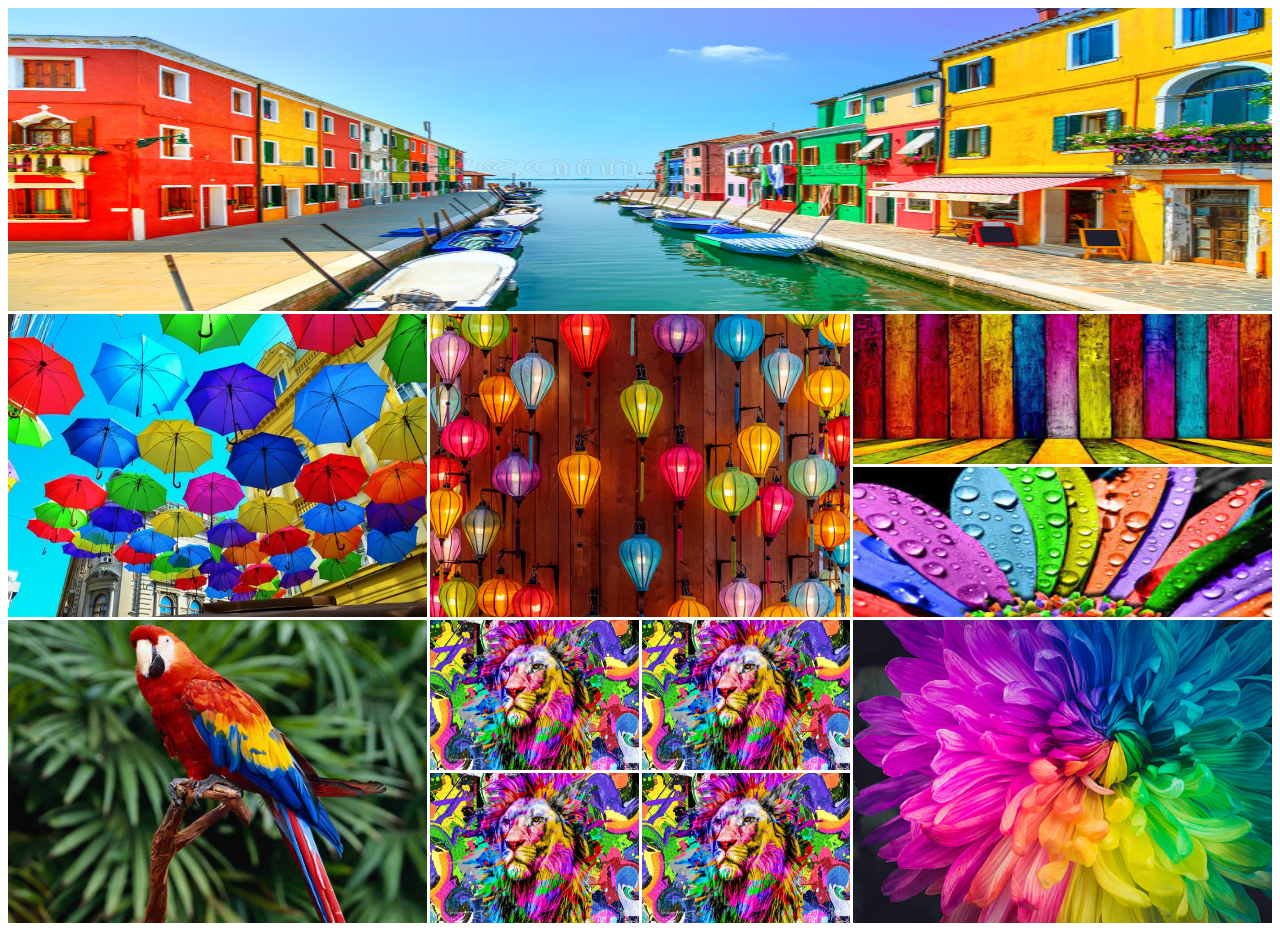
<file: index.html>
<!DOCTYPE html>
<html lang="en">
<head>
    <meta charset="UTF-8">
    <meta name="viewport" content="width=device-width, initial-scale=1.0">
    <title>Document</title>
    <link rel="stylesheet" href="coding/code.css">
</head>
<body>
  <div class="container"> 

   <div class="big-layout"><img src="images/A.jpg" alt=""></div>

   <div class="normal-layout"><img src="images/B.jpg" alt=""></div>

   <div class="normal-layout"><img src="images/C.jpg" alt=""></div>
   <div class="medium-layout"><img src="images/D.jpg" alt=""></div>
   <div class="medium-layout"><img src="images/E.jpg" alt=""></div>

   <div class="normal-layout"><img src="images/F.jpg" alt=""></div>
   
   <div><img src="images/G.jpg" alt=""></div>

<div><img src="images/G.jpg" alt=""></div>

   <div class="normal-layout"><img src="images/I.jpg" alt=""></div>

<div><img src="images/G.jpg" alt=""></div>

<div><img src="images/G.jpg" alt=""></div>
    
   </div>
</body>
</html>
</file>
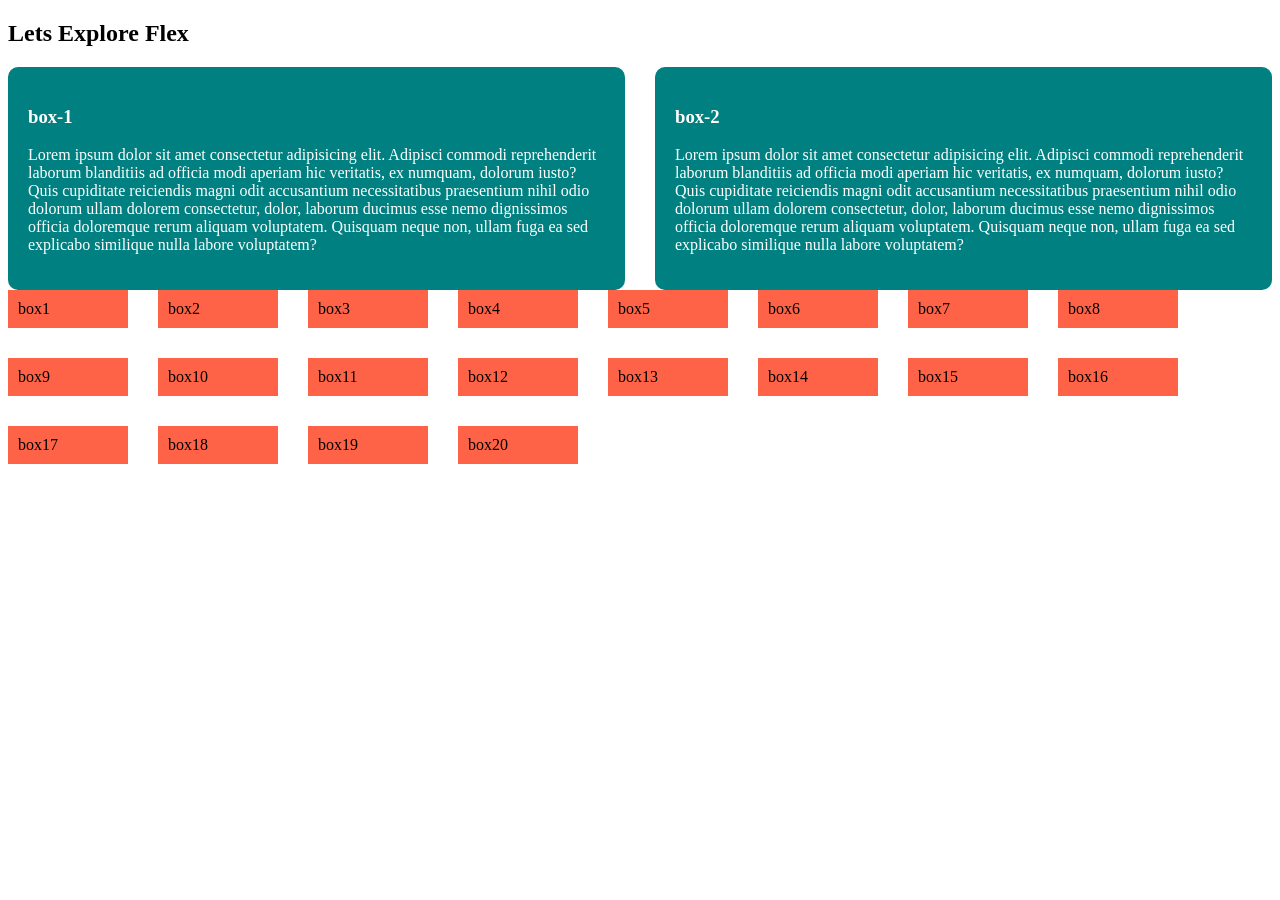
<file: flex.html>
<!DOCTYPE html>
<html lang="en">

<head>
    <meta charset="UTF-8">
    <meta name="viewport" content="width=device-width, initial-scale=1.0">
    <title>Responsive Flex</title>
    <style>
        .container {
            display: flex;
            gap: 30px;
        }

        .box {
            background-color: teal;
            padding: 20px;
            border-radius: 10px;
            color: white
        }

        .items {
            width: 100px;
            padding: 10px;
            background-color: tomato;
        }

        .box-container {
            display: flex;
            flex-wrap: wrap;
            gap: 30px;
        }

        @media screen and (max-width:576px) {
            .container {
                flex-direction: column;
            }

            .items {
                width: 100%;

            }
        }
    </style>
</head>

<body>
    <h2>Lets Explore Flex </h2>

    <div class="container">
        <!-- .box>h3{box-$}+p{lorem}  -->
        <div class="box">
            <h3>box-1</h3>
            <p>Lorem ipsum dolor sit amet consectetur adipisicing elit. Adipisci commodi reprehenderit laborum
                blanditiis ad officia modi aperiam hic veritatis, ex numquam, dolorum iusto? Quis cupiditate reiciendis
                magni odit accusantium necessitatibus praesentium nihil odio dolorum ullam dolorem consectetur, dolor,
                laborum ducimus esse nemo dignissimos officia doloremque rerum aliquam voluptatem. Quisquam neque non,
                ullam fuga ea sed explicabo similique nulla labore voluptatem?</p>
        </div>
        <div class="box">
            <h3>box-2</h3>
            <p>Lorem ipsum dolor sit amet consectetur adipisicing elit. Adipisci commodi reprehenderit laborum
                blanditiis ad officia modi aperiam hic veritatis, ex numquam, dolorum iusto? Quis cupiditate reiciendis
                magni odit accusantium necessitatibus praesentium nihil odio dolorum ullam dolorem consectetur, dolor,
                laborum ducimus esse nemo dignissimos officia doloremque rerum aliquam voluptatem. Quisquam neque non,
                ullam fuga ea sed explicabo similique nulla labore voluptatem?</p>
        </div>
    </div>

    <div class="box-container">
        <div class="items">box1</div>
        <div class="items">box2</div>
        <div class="items">box3</div>
        <div class="items">box4</div>
        <div class="items">box5</div>
        <div class="items">box6</div>
        <div class="items">box7</div>
        <div class="items">box8</div>
        <div class="items">box9</div>
        <div class="items">box10</div>
        <div class="items">box11</div>
        <div class="items">box12</div>
        <div class="items">box13</div>
        <div class="items">box14</div>
        <div class="items">box15</div>
        <div class="items">box16</div>
        <div class="items">box17</div>
        <div class="items">box18</div>
        <div class="items">box19</div>
        <div class="items">box20</div>
    </div>



</body>

</html>
</file>
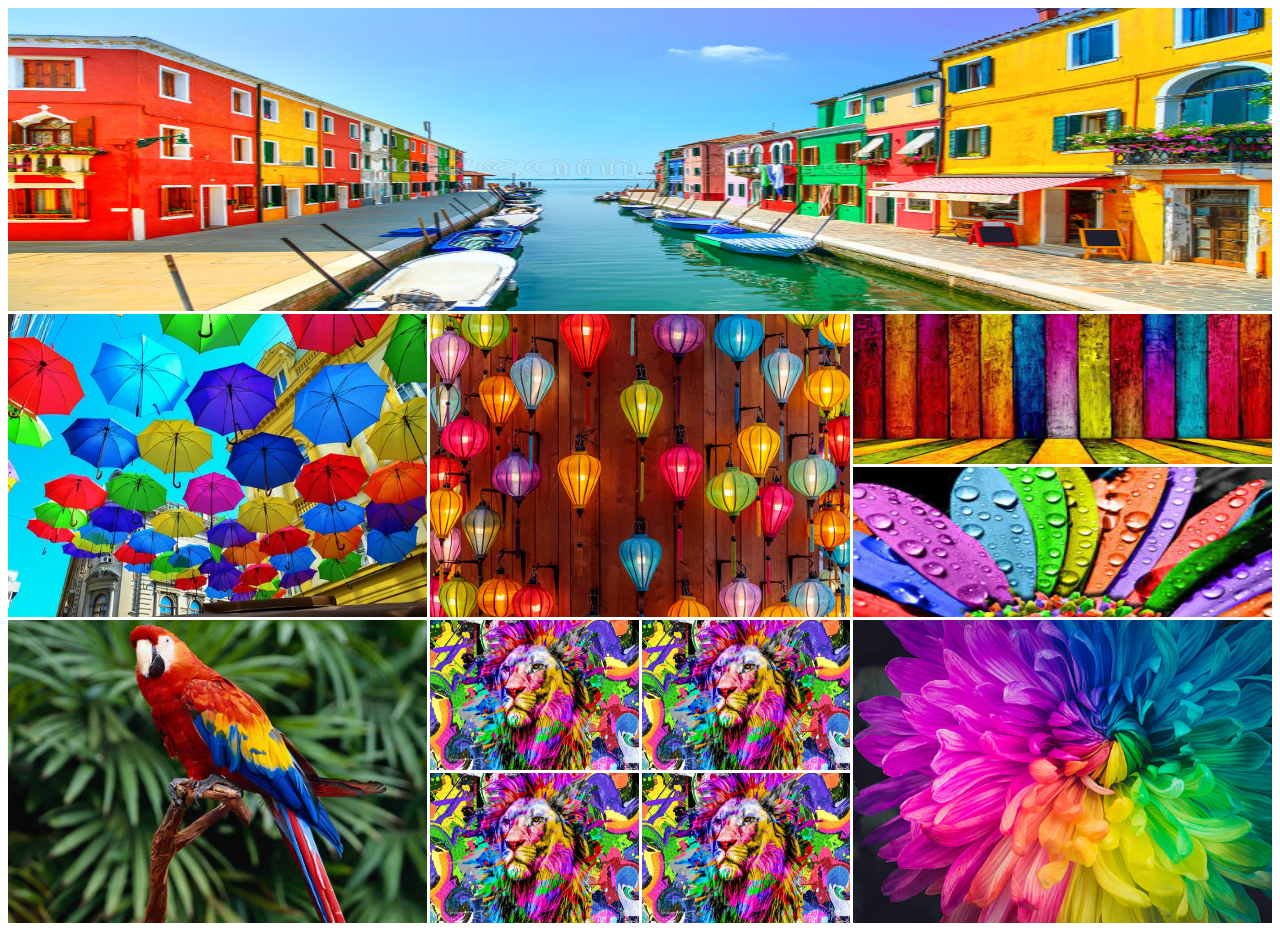
<file: gallery.html>
<!DOCTYPE html>
<html lang="en">

<head>
    <meta charset="UTF-8">
    <meta name="viewport" content="width=device-width, initial-scale=1.0">
    <title>Responsive Gallery</title>
    <style>
        .container {
            display: grid;
            gap: 3px;
            grid-template-columns: repeat(6, 1fr);
            grid-template-rows: repeat(6, 150px);
        }

        img {
            width: 100%;
            height: 100%;
        }

        .big-layout {
            grid-column: span 6;
            grid-row: span 2;
        }

        .normal-layout {
            grid-column: span 2;
            grid-row: span 2;
        }

        .wide-layout {
            grid-column: span 2;
            grid-row: span 1;
        }

        .small-layout {
            grid-column: span 1;
            grid-row: span 1;
        }

        @media screen and (max-width:576px) {
            .container {
                display: grid;
                gap: 3px;
                grid-template-columns: repeat(2, 1fr);
                /* grid-template-rows: repeat(6, 150px); */
            }

            .normal-layout,
            .big-layout,
            .small-layout,
            .wide-layout {
                grid-row: span 1;
                grid-column: span 1;
            }
        }
    </style>
</head>

<body>
    <div class="container">
        <div class="big-layout">
            <img src="images/A.jpg" alt="">
        </div>
        <div class="normal-layout">
            <img src="images/B.jpg" alt="">
        </div>
        <div class="normal-layout">
            <img src="images/C.jpg" alt="">
        </div>
        <div class="wide-layout">
            <img src="images/D.jpg" alt="">
        </div>
        <div class="wide-layout">
            <img src="images/E.jpg" alt="">
        </div>
        <div class="normal-layout">
            <img src="images/F.jpg" alt="">
        </div>
        <div class="small-layout">
            <img src="images/G.jpg" alt="">
        </div>
        <div class="small-layout">
            <img src="images/G.jpg" alt="">
        </div>

        <div class="normal-layout">
            <img src="images/I.jpg" alt="">
        </div>
        <div class="small-layout">
            <img src="images/G.jpg" alt="">
        </div>
        <div class="small-layout">
            <img src="images/G.jpg" alt="">
        </div>

    </div>

</body>

</html>
</file>
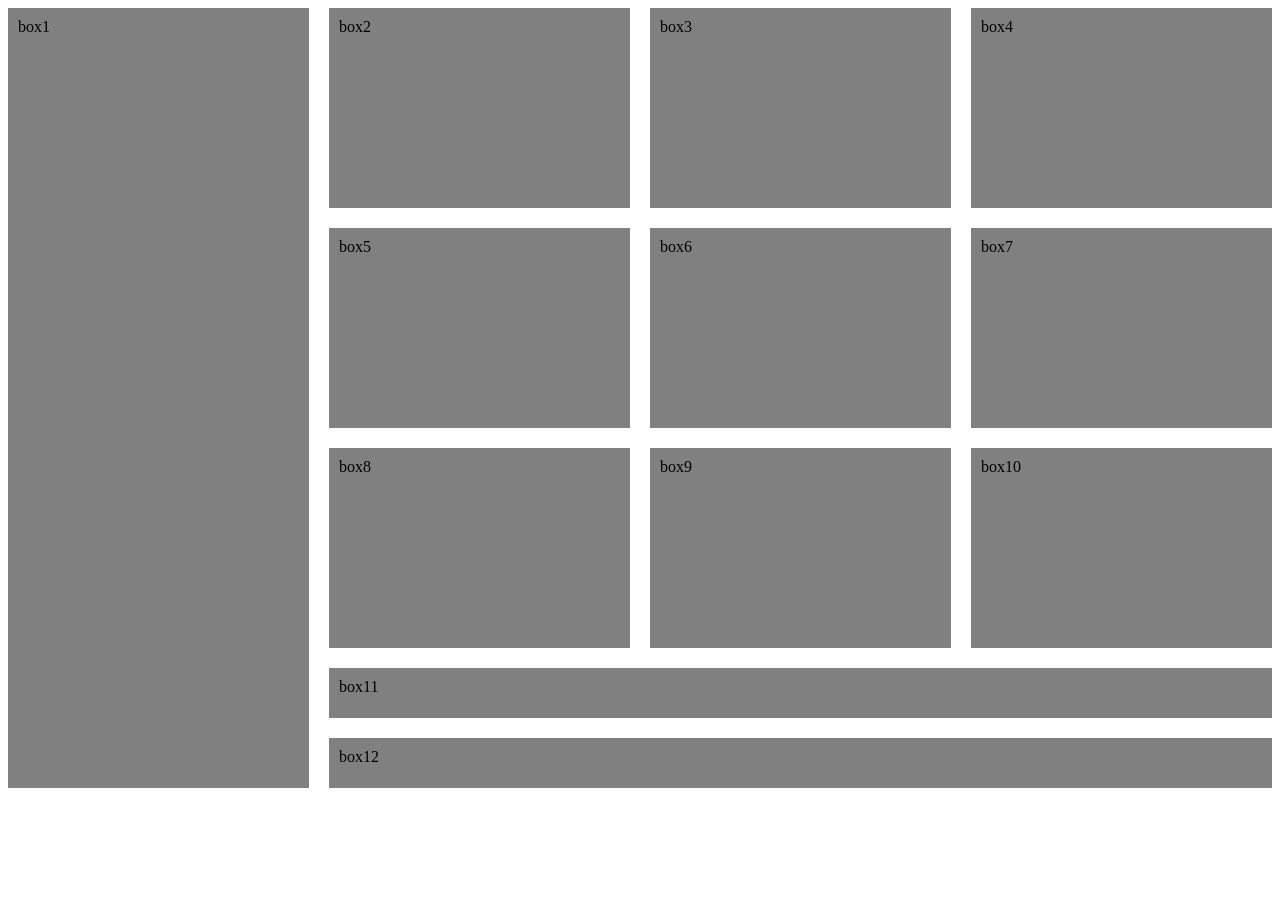
<file: gird.html>
<!DOCTYPE html>
<html lang="en">

<head>
    <meta charset="UTF-8">
    <meta name="viewport" content="width=device-width, initial-scale=1.0">
    <title>Gird layout</title>
    <style>
        .container {
            display: grid;
            gap: 20px;
            grid-template-columns: repeat(4, 1fr);
            grid-template-rows: repeat(3, 200px) 50px 50px;
        }

        .box {
            background-color: gray;
            padding: 10px;
        }

        #sidebar {
            grid-row: span 5;
        }

        .footer {
            grid-column: span 3;
        }
    </style>
</head>

<body>
    <div class="container">
        <div id="sidebar" class="box ">box1</div>
        <div class="box">box2</div>
        <div class="box">box3</div>
        <div class="box">box4</div>
        <div class="box">box5</div>
        <div class="box">box6</div>
        <div class="box">box7</div>
        <div class="box">box8</div>
        <div class="box">box9</div>
        <div class="box">box10</div>
        <div class="box footer">box11</div>
        <div class="box footer">box12</div>
    </div>

</body>

</html>
</file>
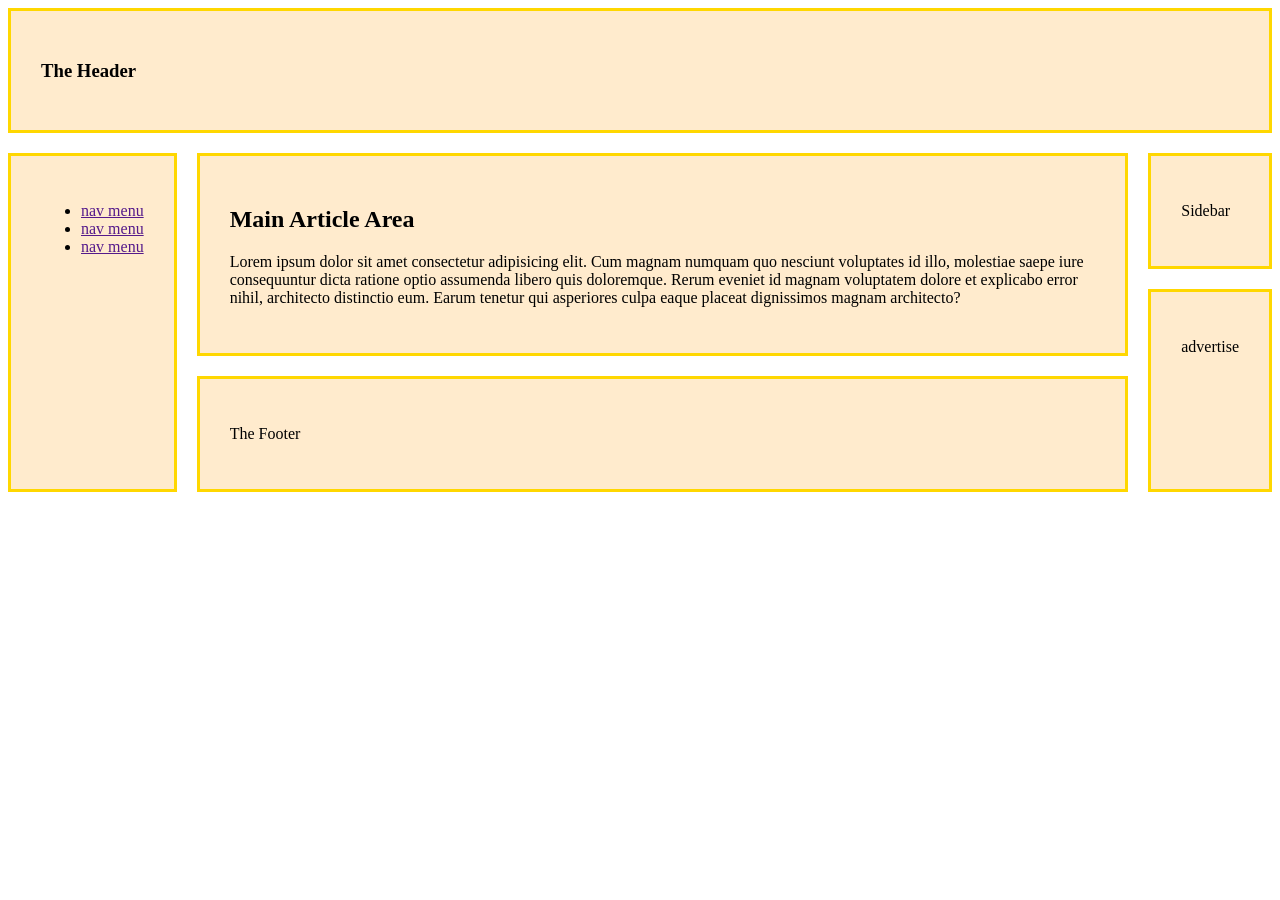
<file: layout.html>
<!DOCTYPE html>
<html lang="en">

<head>
    <meta charset="UTF-8">
    <meta name="viewport" content="width=device-width, initial-scale=1.0">
    <title>responsive layout</title>

    <link rel="stylesheet" href="style/layout.css">

</head>

<body class="container">
    <header>
        <h3>The Header</h3>
    </header>
    
    <nav>
        <ul>
            <li><a href="">nav menu</a></li>
            <li><a href="">nav menu</a></li>
            <li><a href="">nav menu</a></li>
        </ul>
    </nav>
    <main>
        <h2>Main Article Area</h2>
        <p>Lorem ipsum dolor sit amet consectetur adipisicing elit. Cum magnam numquam quo nesciunt voluptates id illo,
            molestiae saepe iure consequuntur dicta ratione optio assumenda libero quis doloremque. Rerum eveniet id
            magnam voluptatem dolore et explicabo error nihil, architecto distinctio eum. Earum tenetur qui asperiores
            culpa eaque placeat dignissimos magnam architecto?</p>
    </main>

    <aside id="sidebar">
        <p>Sidebar</p>
    </aside>
    <aside id="advertise">
        <p>advertise</p>
    </aside>
    <footer>
        <p>The Footer</p>
    </footer>


</body>

</html>
</file>
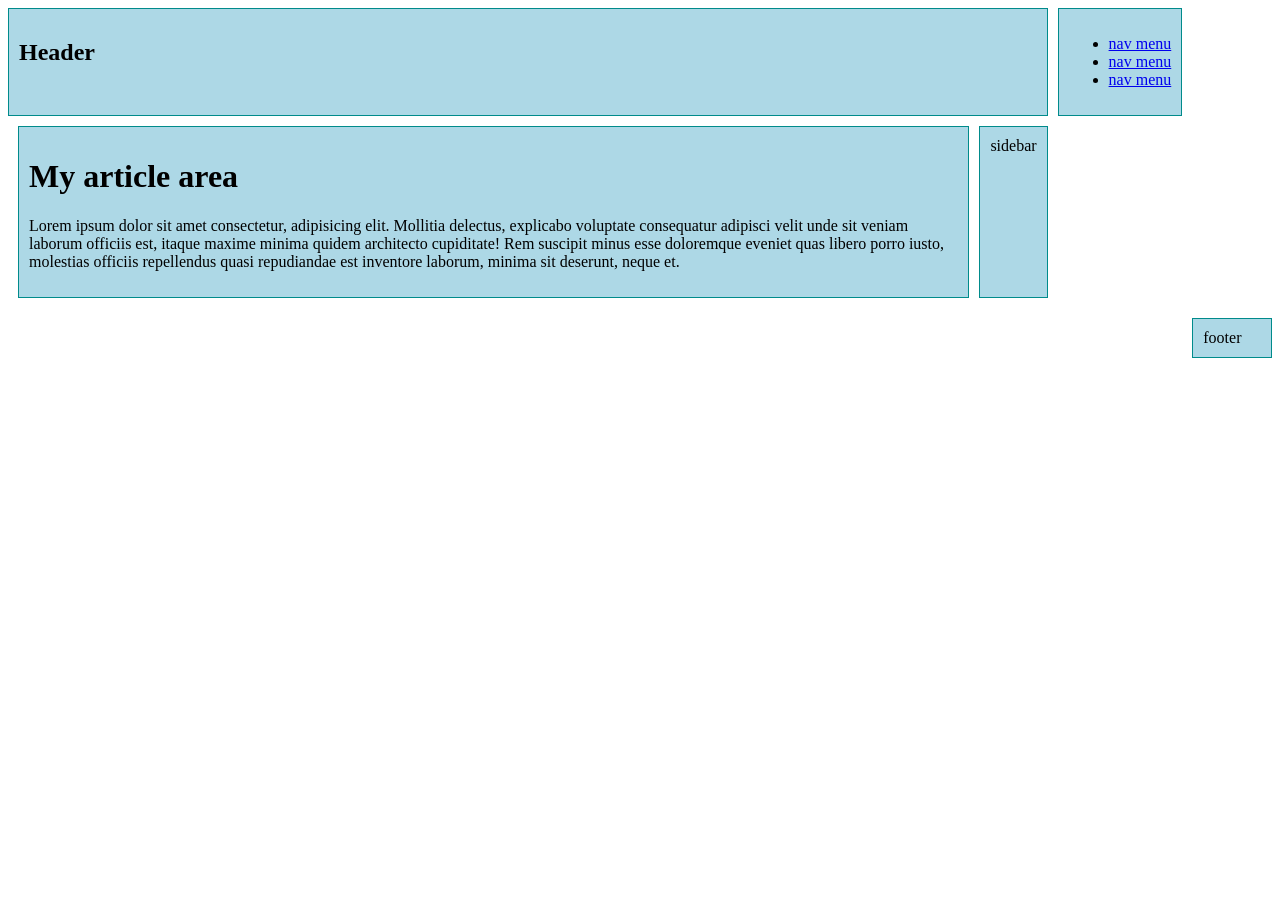
<file: table.html>
<!DOCTYPE html>
<html lang="en">
<head>
    <meta charset="UTF-8">
    <meta name="viewport" content="width=device-width, initial-scale=1.0">
    <title>the grid</title>
    <link rel="stylesheet" href="table/table.css ">
</head>
<body>
   <div class="container">
    <main>
        <h2>Header</h2>
    </main>


<div class="all">
    
    <nav>
        <ul>
            <li><a href="#">nav menu</a></li>
            <li><a href="#">nav menu</a></li>
            <li><a href="#">nav menu</a></li>
        </ul>
    </nav>
</div>

<div class="paragraph">
    <H1>My article area</H1>
    <p>Lorem ipsum dolor sit amet consectetur, adipisicing elit. Mollitia delectus, explicabo voluptate consequatur adipisci velit unde sit veniam laborum officiis est, itaque maxime minima quidem architecto cupiditate! Rem suscipit minus esse doloremque eveniet quas libero porro iusto, molestias officiis repellendus quasi repudiandae est inventore laborum, minima sit deserunt, neque et.</p>
</div>

<div class="sidebar">sidebar</div>

<div class="advertise">advertise</div>
<div class="footer">footer</div>
   </div> 
</body>
</html>
</file>
<file: coding/code.css>
.container {
    display: grid;
    grid-template-columns: repeat(6,1fr);
    grid-template-rows: repeat(6, 150px);
    gap: 3px;
   
}

img{
    width: 100%;
    height: 100%;
}

.big-layout{
    grid-column: span 6;
    grid-row: span 2;
}

.normal-layout{
    grid-column: span 2;
    grid-row: span 2;
}

.medium-layout{
    grid-column: span 2;
    grid-row: span 1;
}

@media screen and (max-width:576px) {
    .container {
       display: grid;
    grid-template-columns : repeat(2,1fr);
    gap : 3px;
    }

    .big-layout,.normal-layout,.medium-layout{
        grid-column: span 1;
        grid-row: span 1;
    }
}
</file>
<file: style/layout.css>
.container>* {
     border: 3px solid gold;
     background-color: blanchedalmond;
     padding: 30px;
 }

 header {
     grid-area: header;
 }

 nav {
     grid-area: navbar;
 }

 main {
     grid-area: main;
 }

 #sidebar {
     grid-area: sidebar;
 }

 #advertise {
     grid-area: advertise;
 }

 footer {
     grid-area: footer;
 }

 .container {
     display: grid;
     gap: 20px;
     grid-template-areas:
         "header header header header"
         "navbar main   main   sidebar"
         "navbar main   main   advertise"
         "navbar footer footer advertise"
 }

 @media screen and (max-width:576px) {
     .container {


         grid-template-areas:
             "header"
             "navbar"
             "main"
             "sidebar"
             "advertise"
             "footer"
     }
 }

 @media screen and (min-width:576px) and (max-width:992px) {
     .container {
         grid-template-areas:
             "header    header header"
             "navbar    navbar navbar"
             "sidebar   main   main"
             "advertise footer footer"

     }
 }
</file>
<file: table/table.css>
.container > * {
    background-color: lightblue;
     border: 1px solid darkcyan;
     padding: 10px;
    
}

 main{
    grid-area: main;
}

.all ul{
    grid-area: navbar;
}
.paragraph{
    grid-area:paragraph;
}

.sidebar{
    grid-area: sidebar;
}
.advertise{
    grid-area: advertise;
}
.footer{
    grid-area: footer;
}

.container {
    display: grid;
    gap: 10px;
    grid-template-areas: 
    "main main main main main main"
"navbar paragraph paragraph paragraph paragraph sidebar"
}
</file>
